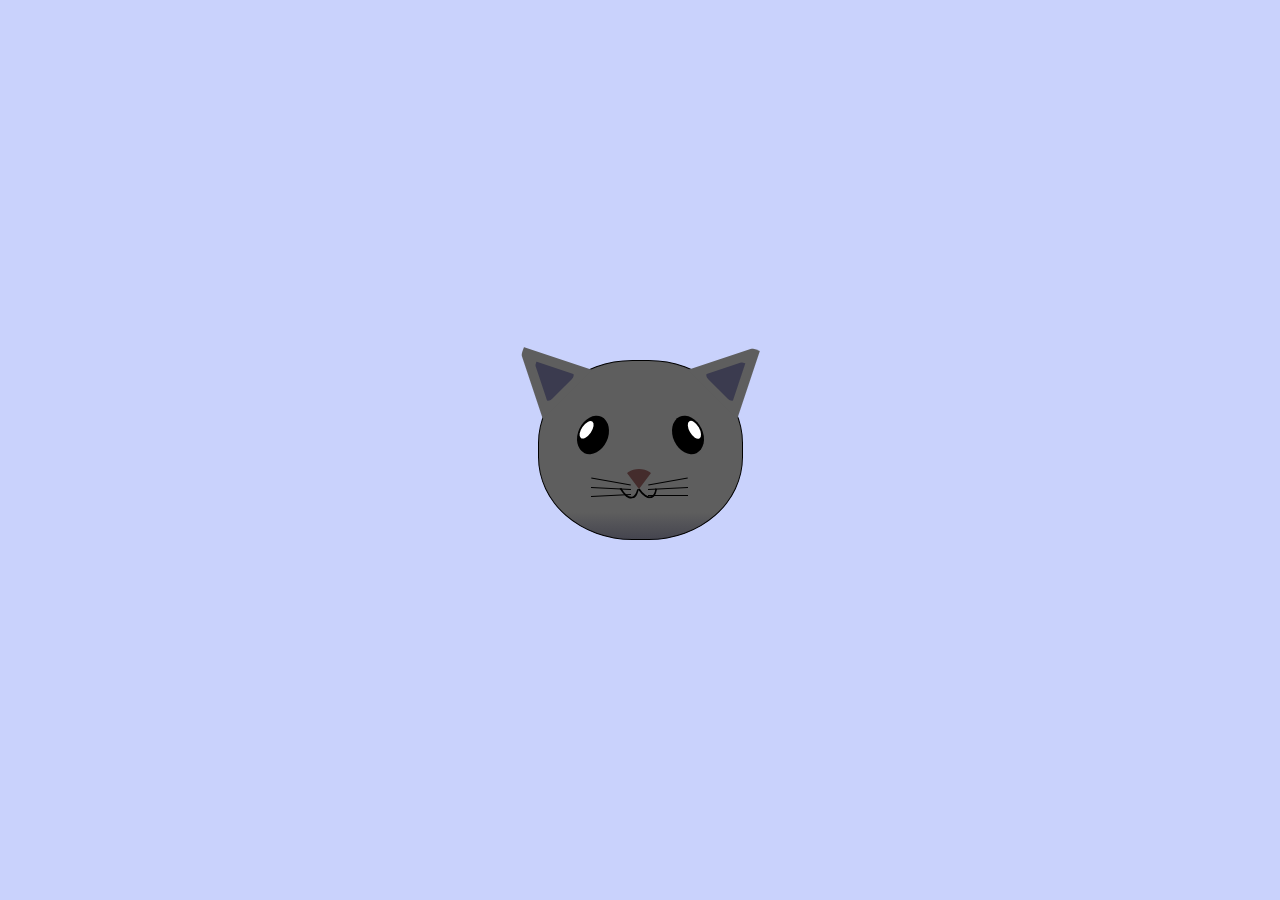
<file: cat-painting/index.html>
<!doctype html>
<html lang="en">
  <head>
    <meta charset="UTF-8" />
    <title>fCC Cat Painting</title>
    <link rel="stylesheet" href="./styles.css" />
  </head>
  <body>
    <main>
      <div class="cat-head">
        <div class="cat-ears">
          <div class="cat-left-ear">
            <div class="cat-left-inner-ear"></div>
          </div>
          <div class="cat-right-ear">
            <div class="cat-right-inner-ear"></div>
          </div>
        </div>

        <div class="cat-eyes">
          <div class="cat-left-eye">
            <div class="cat-left-inner-eye"></div>
          </div>
          <div class="cat-right-eye">
            <div class="cat-right-inner-eye"></div>
          </div>
        </div>

        <div class="cat-nose"></div>

        <div class="cat-mouth">
          <div class="cat-mouth-line-left"></div>
          <div class="cat-mouth-line-right"></div>
        </div>

        <div class="cat-whiskers">
          <div class="cat-whiskers-left">
            <div class="cat-whisker-left-top"></div>
            <div class="cat-whisker-left-middle"></div>
            <div class="cat-whisker-left-bottom"></div>
          </div>
          <div class="cat-whiskers-right">
            <div class="cat-whisker-right-top"></div>
            <div class="cat-whisker-right-middle"></div>
            <div class="cat-whisker-right-bottom"></div>
          </div>
        </div>
      </div>
    </main>
  </body>
</html>
</file>
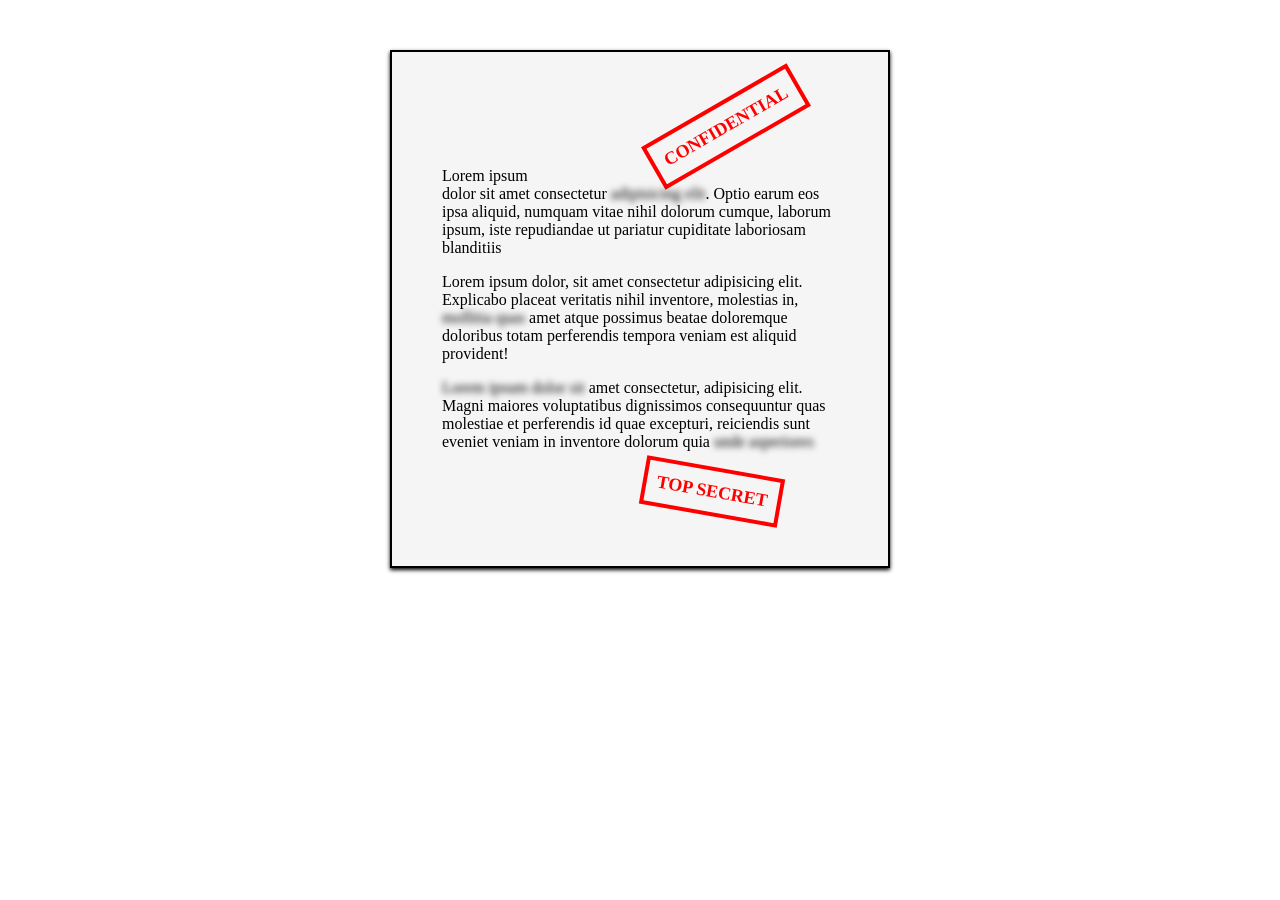
<file: confidential-email-page/index.html>
<!DOCTYPE html>
<html lang="en">

<head>
  <meta charset="UTF-8">
  <meta name="viewport" content="width=device-width, initial-scale=1.0">
  <title>Confidential Email</title>
  <link rel="stylesheet" href="styles.css">

</head>

<body>
  <main id="email">
    <div id="confidential">CONFIDENTIAL</div>
    <p>Lorem ipsum <br>dolor sit amet consectetur <span class="blurred">adipisicing elit</span>. Optio earum eos ipsa aliquid, numquam vitae nihil dolorum cumque, laborum ipsum, iste repudiandae ut pariatur cupiditate laboriosam blanditiis</p>

    <p>Lorem ipsum dolor, sit amet consectetur adipisicing elit. Explicabo placeat veritatis nihil inventore, molestias in, <span class="blurred">mollitia quas</span> amet atque possimus beatae doloremque doloribus totam perferendis tempora veniam est aliquid provident!</p>
  
    <p> <span class="blurred">Lorem ipsum dolor sit</span> amet consectetur, adipisicing elit. Magni maiores voluptatibus dignissimos consequuntur quas molestiae et perferendis id quae excepturi, reiciendis sunt eveniet veniam in inventore dolorum quia <span class="blurred">unde asperiores</span></p>

    <div id="top-secret">TOP SECRET</div>
  </main>
</body>

</html>
</file>
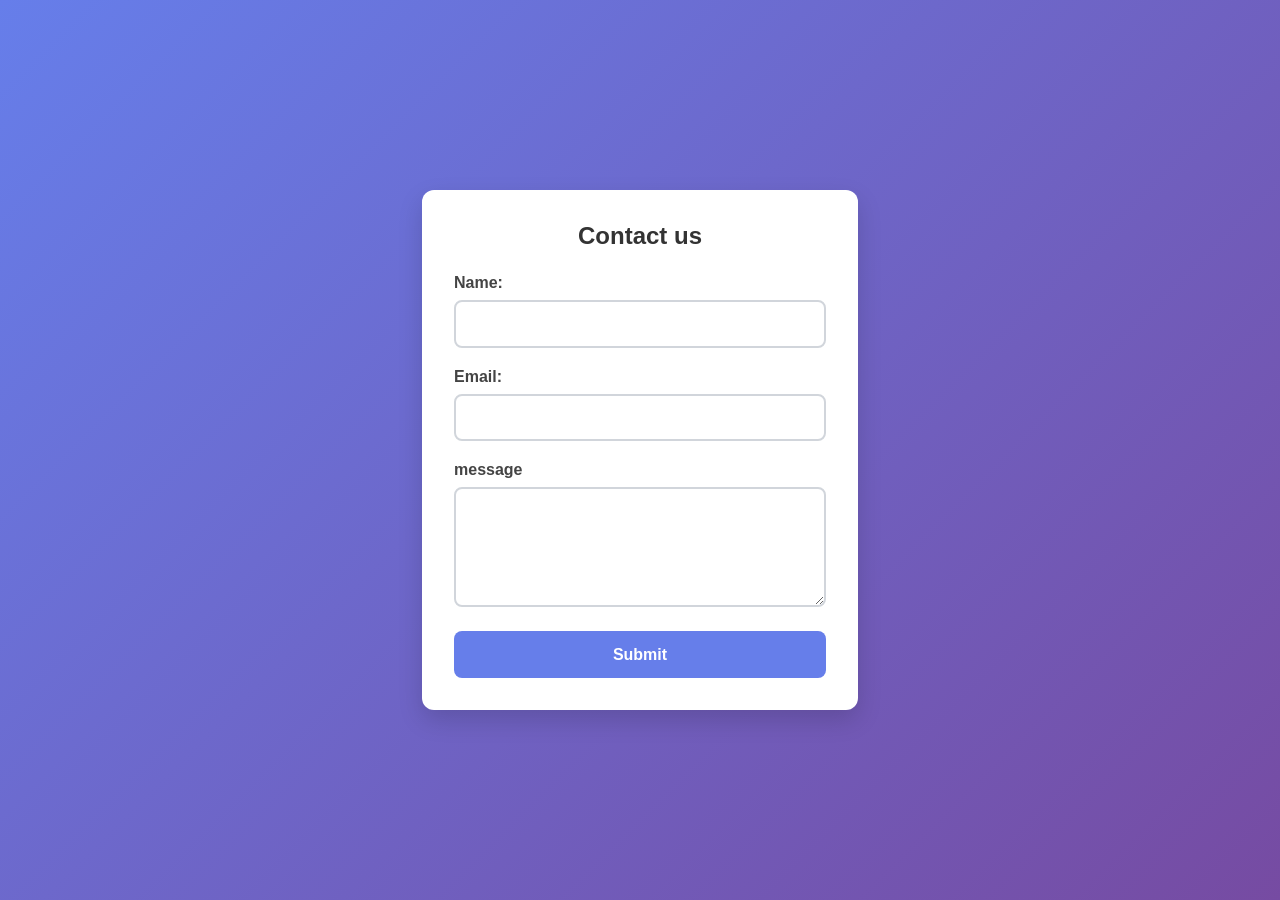
<file: contact-form/index.html>
<!doctype html>
<html lang="en">
  <head>
    <meta charset="utf-8" />
    <title>Contact Form</title>
    <link rel="stylesheet" href="styles.css" />
  </head>

  <body>
    <div class="form-container">
      <form action="">
        <h2>Contact us</h2>

        <label for="name">Name:</label>
        <input type="text" name="name" id="name" required />

        <label for="email">Email:</label>
        <input type="email" name="email" id="email" required />

        <label for="message">message</label>
        <textarea name="message" id="message" required></textarea>

        <button type="submit">Submit</button>
      </form>
    </div>
  </body>
</html>
</file>
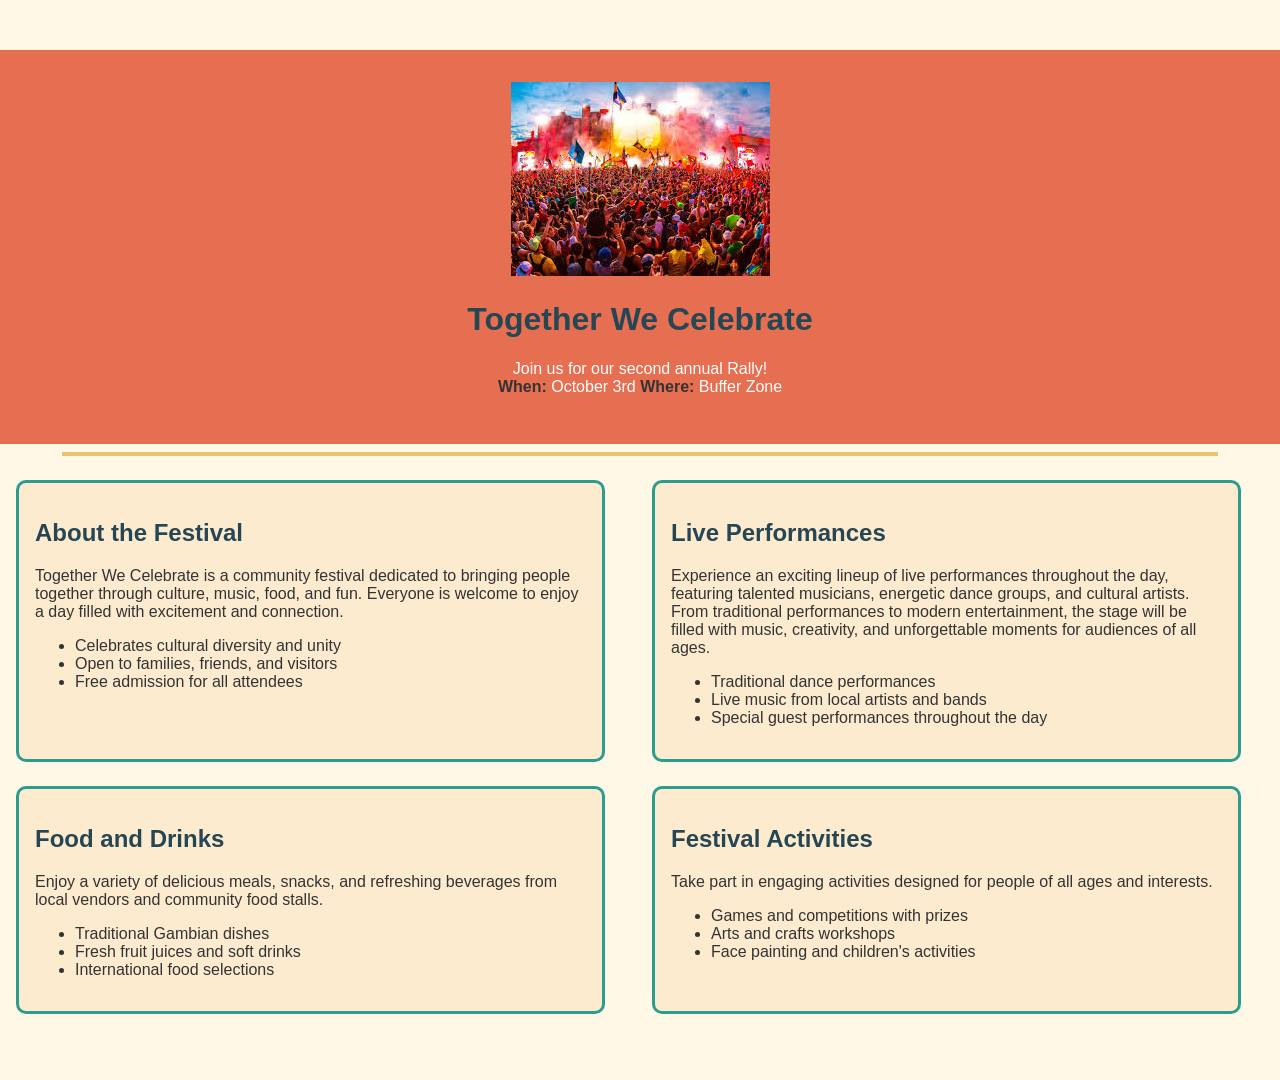
<file: event-flyer-page/index.html>
<!doctype html>
<html lang="en">
  <head>
    <meta charset="utf-8" />
    <meta name="viewport" content="width=device-width, initial-scale=1.0" />
    <link rel="stylesheet" href="./styles.css" />
    <title>Build an Event Flyer Page</title>
  </head>

  <body>
    <header>
      <img src="./img/festival.jpg" alt="Crowd enjoying a festival event" />
      <h1>Together We Celebrate</h1>
      <p>
        Join us for our second annual Rally! <br />
        <span>When:</span> October 3rd <span>Where:</span> Buffer Zone
      </p>
    </header>

    <hr />

    <main>
      <section>
        <h2>About the Festival</h2>
        <p>
          Together We Celebrate is a community festival dedicated to bringing
          people together through culture, music, food, and fun. Everyone is
          welcome to enjoy a day filled with excitement and connection.
        </p>
        <ul>
          <li>Celebrates cultural diversity and unity</li>
          <li>Open to families, friends, and visitors</li>
          <li>Free admission for all attendees</li>
        </ul>
      </section>

      <section>
        <h2>Live Performances</h2>
        <p>
          Experience an exciting lineup of live performances throughout the day,
          featuring talented musicians, energetic dance groups, and cultural
          artists. From traditional performances to modern entertainment, the
          stage will be filled with music, creativity, and unforgettable moments
          for audiences of all ages.
        </p>
        <ul>
          <li>Traditional dance performances</li>
          <li>Live music from local artists and bands</li>
          <li>Special guest performances throughout the day</li>
        </ul>
      </section>

      <section>
        <h2>Food and Drinks</h2>
        <p>
          Enjoy a variety of delicious meals, snacks, and refreshing beverages
          from local vendors and community food stalls.
        </p>
        <ul>
          <li>Traditional Gambian dishes</li>
          <li>Fresh fruit juices and soft drinks</li>
          <li>International food selections</li>
        </ul>
      </section>

      <section>
        <h2>Festival Activities</h2>
        <p>
          Take part in engaging activities designed for people of all ages and
          interests.
        </p>
        <ul>
          <li>Games and competitions with prizes</li>
          <li>Arts and crafts workshops</li>
          <li>Face painting and children's activities</li>
        </ul>
      </section>
    </main>
  </body>
</html>
</file>
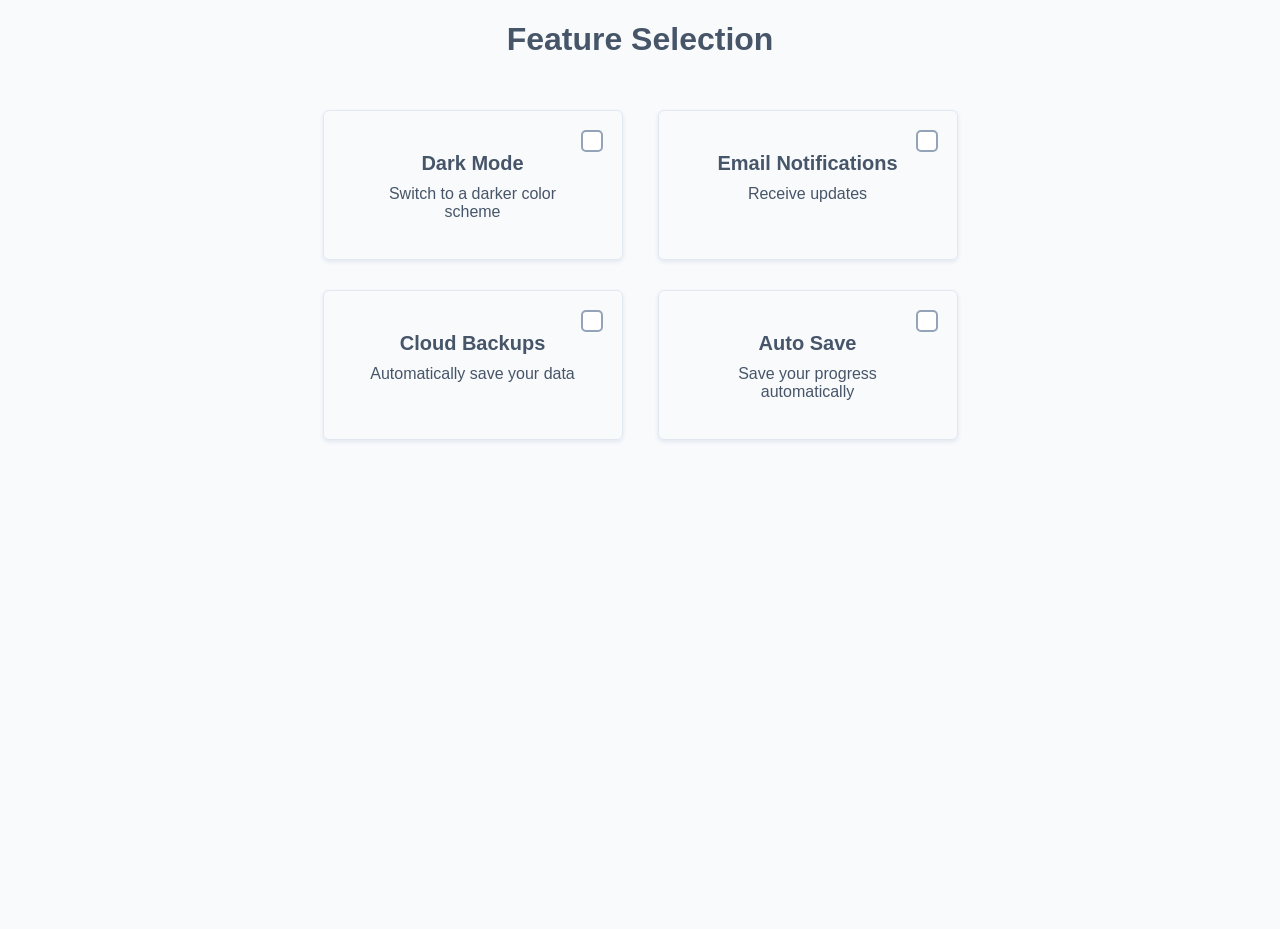
<file: feature-selection/index.html>
<!doctype html>
<html lang="en">
  <head>
    <meta charset="utf-8" />
    <link rel="stylesheet" href="./styles.css" />
    <title>Selection Feature Page</title>
  </head>

  <body>
    <h1>Feature Selection</h1>

    <div class="feature-card-container">
      <label class="feature-card" for="dark-mode">
        <p>
          <span>Dark Mode</span>
          Switch to a darker color scheme
        </p>
        <input type="checkbox" id="dark-mode" />
      </label>

      <label class="feature-card" for="email-notifications">
        <p>
          <span>Email Notifications</span>
          Receive updates
        </p>
        <input type="checkbox" id="email-notifications" />
      </label>

      <label class="feature-card" for="cloud-backup">
        <p>
          <span>Cloud Backups</span>
          Automatically save your data
        </p>
        <input type="checkbox" id="cloud-backup" />
      </label>

      <label class="feature-card" for="auto-save">
        <p>
          <span>Auto Save</span>
          Save your progress automatically
        </p>
        <input type="checkbox" id="auto-save" />
      </label>
    </div>
  </body>
</html>
</file>
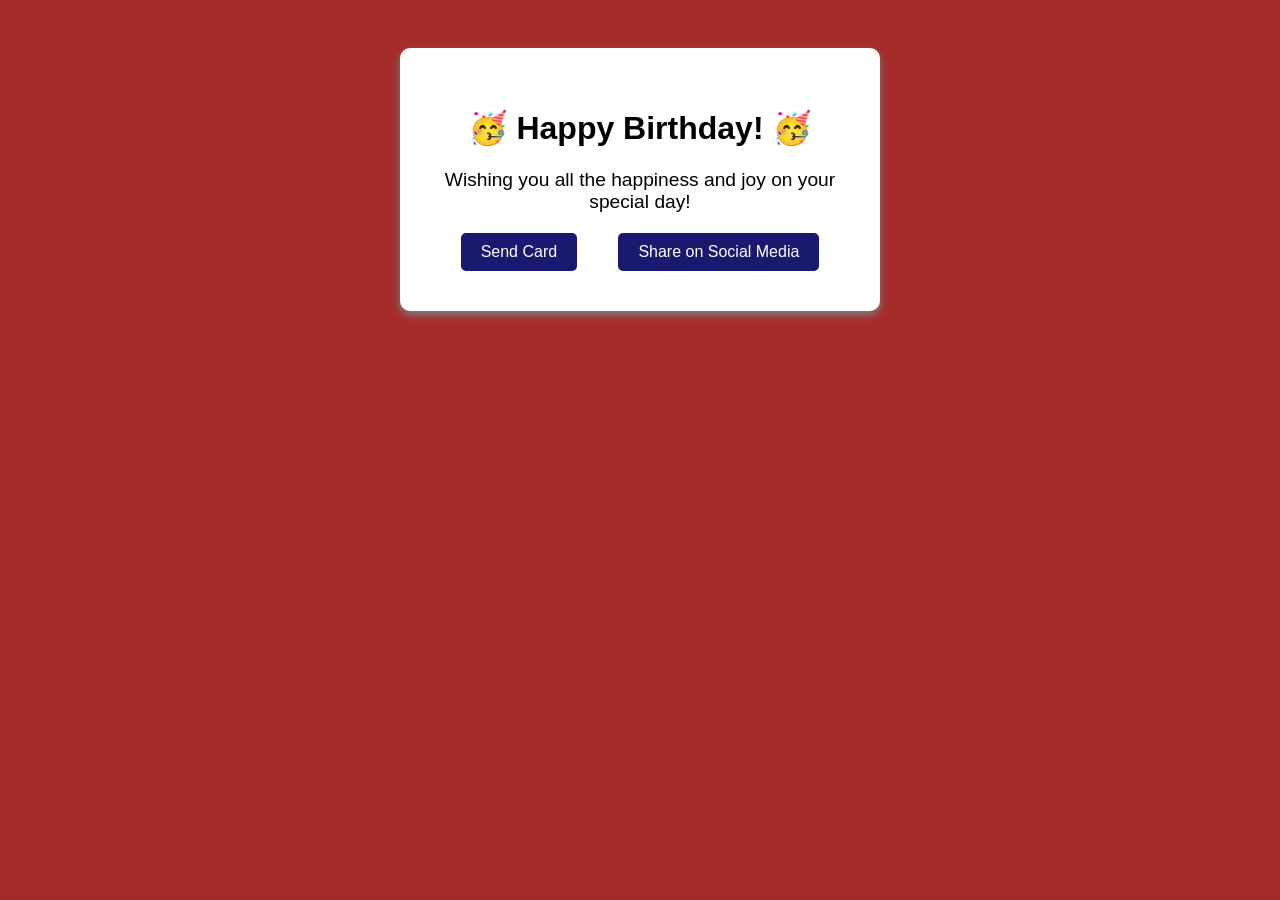
<file: greeting-card/index.html>
<!DOCTYPE html>
<html lang="en">
  <head>
    <meta charset="utf-8">
    <meta name="viewport" content="width=device-width, initial-scale=1.0">
    <title>Greeting Card</title>
    <link href="styles.css" rel="stylesheet">
  </head>
  <body>
    <div class="card" id="greeting-card">
      <h1>Happy Birthday!</h1>
      <p class="message">
        Wishing you all the happiness and joy on your special day!
      </p>

      <div class="card-links">
        <a href="#send" class="send-link">Send Card</a>
        <a href="#share" class="share-link">Share on Social Media</a>
      </div>

  	</div>

    <section id="send">
        <h2>Sending your card...</h2>
        <p>Card successfully sent to your recipient!</p>
    </section>

    <section id="share">
        <h2>Sharing your card...</h2>
        <p>Your card was shared on social media!</p>
    </section>
  </body>
</html>
</file>
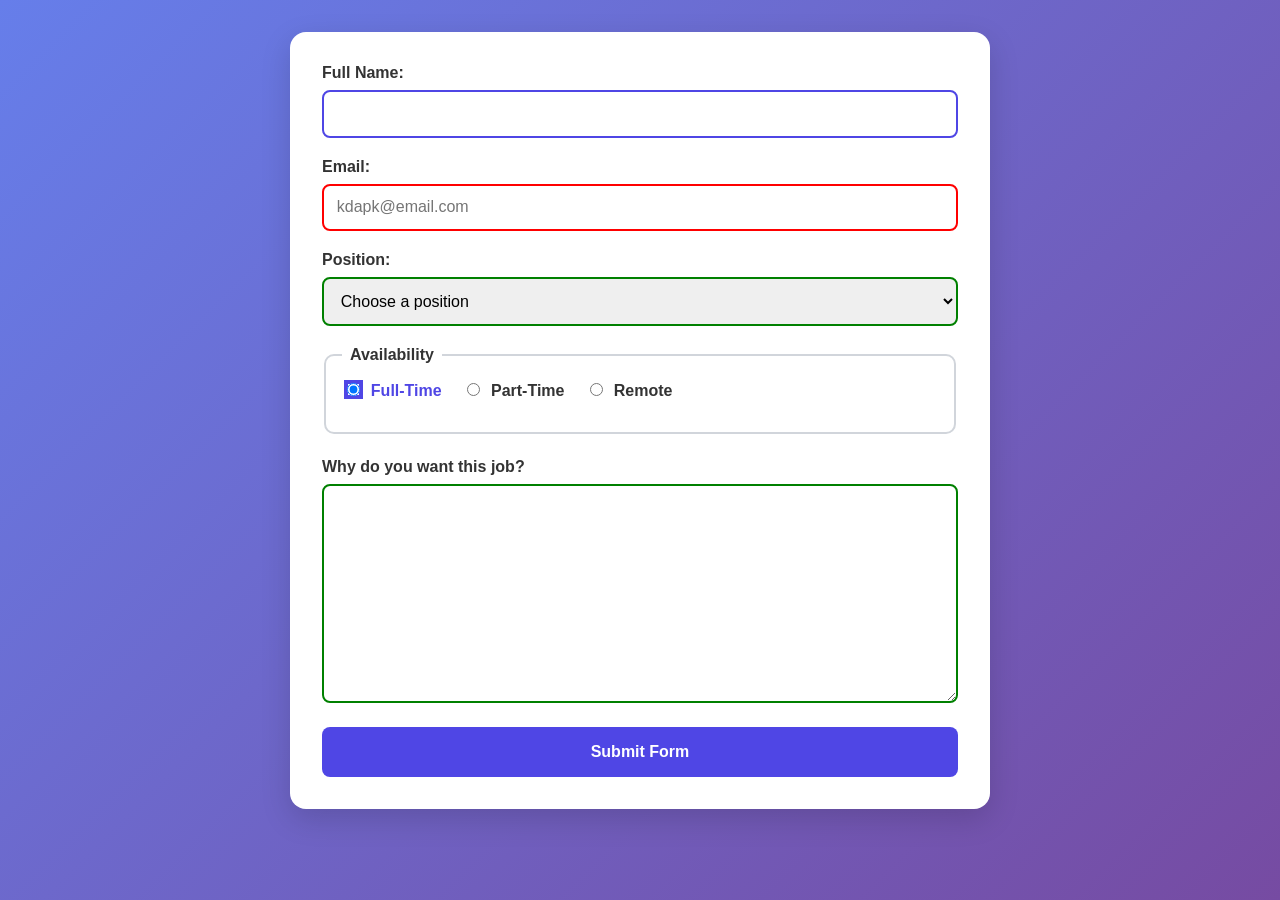
<file: job-application-form/index.html>
<!doctype html>
<html lang="en">
  <head>
    <meta charset="utf-8" />
    <meta name="viewport" content="width=device-width, initial-scale=1.0" />
    <link rel="stylesheet" href="./styles.css" />
    <title>Job Application Form</title>
  </head>
  <body>
    <div class="container">
      <form>
        <label for="name">Full Name:</label>
        <input type="text" name="name" id="name" required />

        <label for="email">Email:</label>
        <input
          type="email"
          name="eamil"
          id="email"
          placeholder="kdapk@email.com"
          required
        />

        <label for="position">Position:</label>
        <select name="position" id="position">
          <option value="choose">Choose a position</option>
          <option value="manager">Manager</option>
          <option value="ceo">Chief Executive Office</option>
          <option value="deputy">Deputy Manager</option>
          <option value="secretary">Secretary</option>
        </select>

        <fieldset class="radio-group">
          <legend id="availabity">Availability</legend>
          <input type="radio" name="availability" id="f-time" checked />
          <label for="f-time">Full-Time</label>

          <input type="radio" name="availability" id="p-time" />
          <label for="p-time">Part-Time</label>

          <input type="radio" name="availability" id="remote" />
          <label for="remote">Remote</label>
        </fieldset>

        <label for="message">Why do you want this job?</label>
        <textarea name="message" id="message" rows="10"></textarea>
        <button type="submit">Submit Form</button>
      </form>
    </div>
  </body>
</html>
</file>
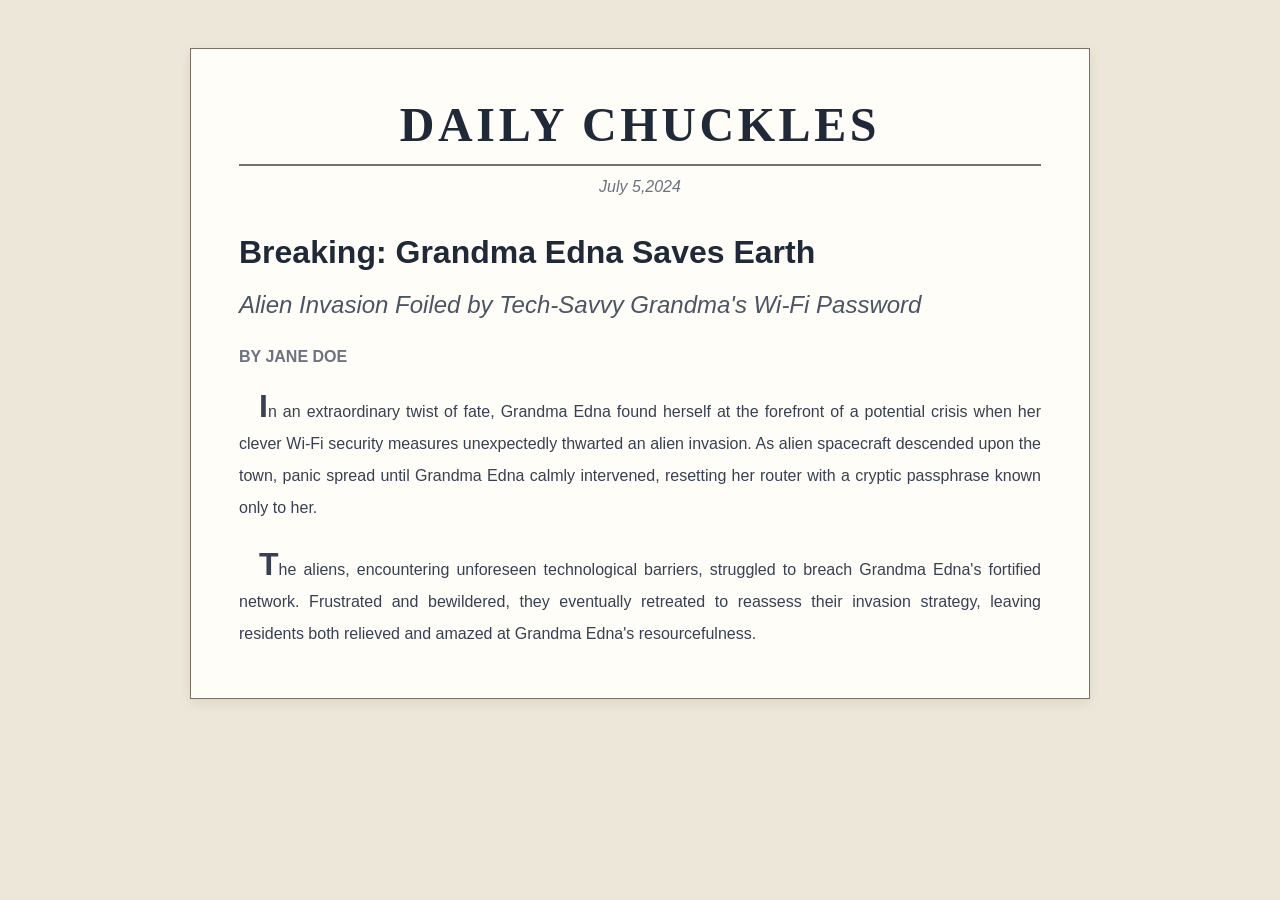
<file: newspaper-article-page/index.html>
<!doctype html>
<html lang="en">
  <head>
    <meta charset="utf-8" />
    <meta name="viewport" content="width=device-width, initial-scale=1.0" />
    <link rel="stylesheet" href="./styles.css" />
    <title>Newspaper Article</title>
  </head>
  <body>
    <article class="newspaper">
      <h1 class="name">Daily Chuckles</h1>
      <p class="date">July 5,2024</p>

      <h2 class="headline">Breaking: Grandma Edna Saves Earth</h2>
      <h3 class="sub-headline">
        Alien Invasion Foiled by Tech-Savvy Grandma's Wi-Fi Password
      </h3>
      <h4 class="author">By Jane doe</h4>

      <p class="text">
        <span>I</span>n an extraordinary twist of fate, Grandma Edna found
        herself at the forefront of a potential crisis when her clever Wi-Fi
        security measures unexpectedly thwarted an alien invasion. As alien
        spacecraft descended upon the town, panic spread until Grandma Edna
        calmly intervened, resetting her router with a cryptic passphrase known
        only to her.
      </p>
      <p class="text">
        <span>T</span>he aliens, encountering unforeseen technological barriers,
        struggled to breach Grandma Edna's fortified network. Frustrated and
        bewildered, they eventually retreated to reassess their invasion
        strategy, leaving residents both relieved and amazed at Grandma Edna's
        resourcefulness.
      </p>
    </article>
  </body>
</html>
</file>
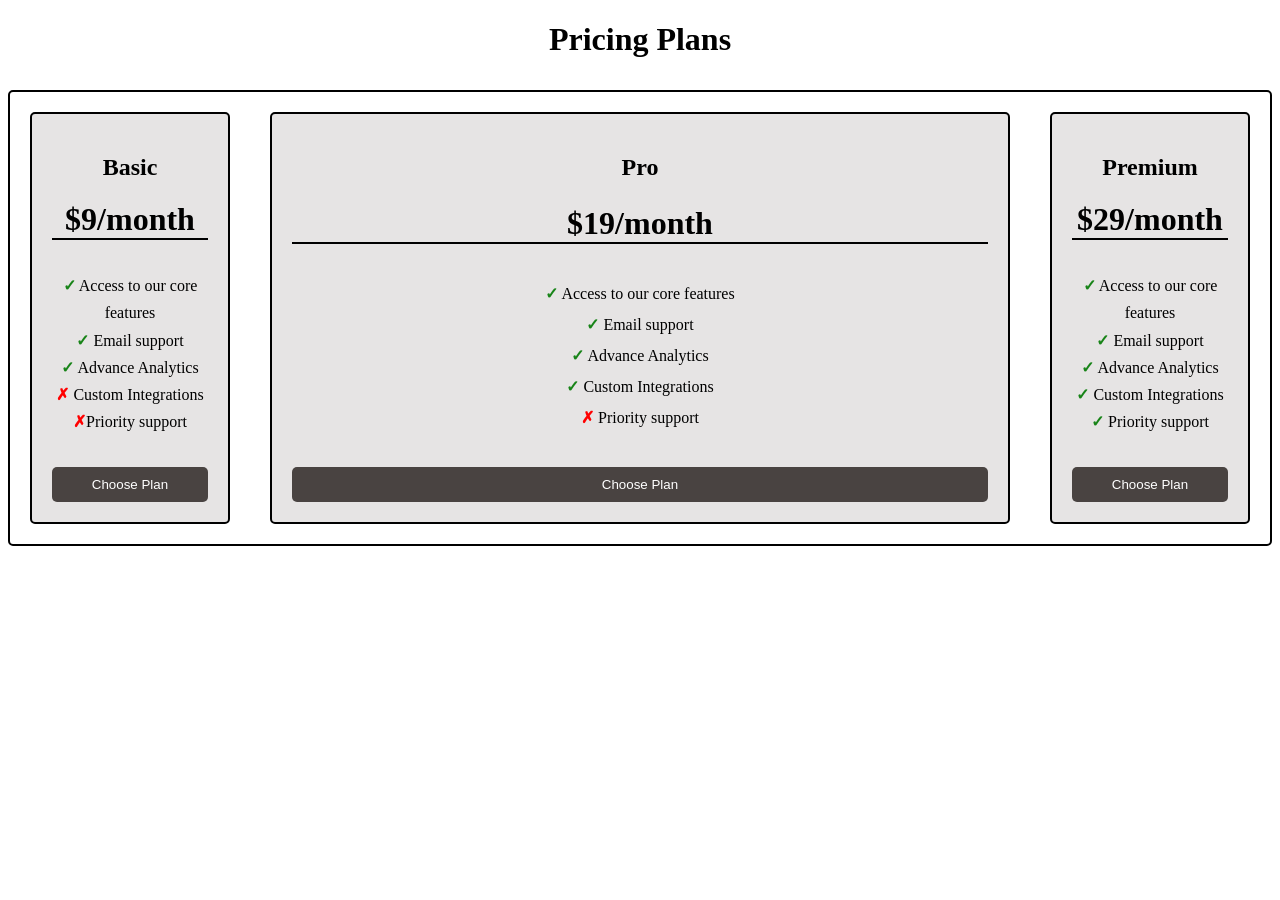
<file: pricing-plan/index.html>
<!DOCTYPE html>
<html lang="en">
<head>
  <meta charset="UTF-8">
  <meta name="viewport" content="width=device-width, initial-scale=1.0">
  <link rel="stylesheet" href="./styles.css">
  <title>Pricing Plans Layout Page</title>
</head>
<body>
  <h1 class="header">Pricing Plans</h1>
  
    <div class="pricing-container">
      <div class="pricing-card basic-plan">

        <h2>Basic </h2>
        <p class="price">$9/month</p>

        <li><span class="correct">✓</span> Access to our core features</li>
        <li><span class="correct">✓</span> Email support</li>
        <li><span class="correct">✓</span> Advance Analytics</li>
        <li><span class="wrong">✗</span> Custom Integrations</li>
        <li><span class="wrong">✗</span>Priority support</li>
        <button> Choose Plan</button>
      
      </div>

      <div class="pricing-card pro-plan">

        <h2>Pro </h2>
        <p class="price">$19/month</p>

        <li><span  class="correct">✓</span> Access to our core features</li>
        <li><span class="correct">✓</span> Email support</li>
        <li><span class="correct">✓</span> Advance Analytics</li>
        <li><span class="correct">✓ </span>Custom Integrations</li>
        <li><span  class="wrong">✗</span> Priority support</li>
        <button> Choose Plan</button>
      
      </div>

      <div class="pricing-card premium-plan">
        <h2>Premium </h2>
        <p class="price">$29/month</p>
        <li><span class="correct">✓</span> Access to our core features</li>
        <li><span class="correct">✓</span> Email support</li>
        <li><span class="correct">✓</span> Advance Analytics</li>
        <li><span class="correct">✓</span> Custom Integrations</li>
        <li><span class="correct">✓ </span>Priority support</li>
        <button> Choose Plan</button>
      
      </div>
      </div>
    </div>
</body>
</html>
</file>
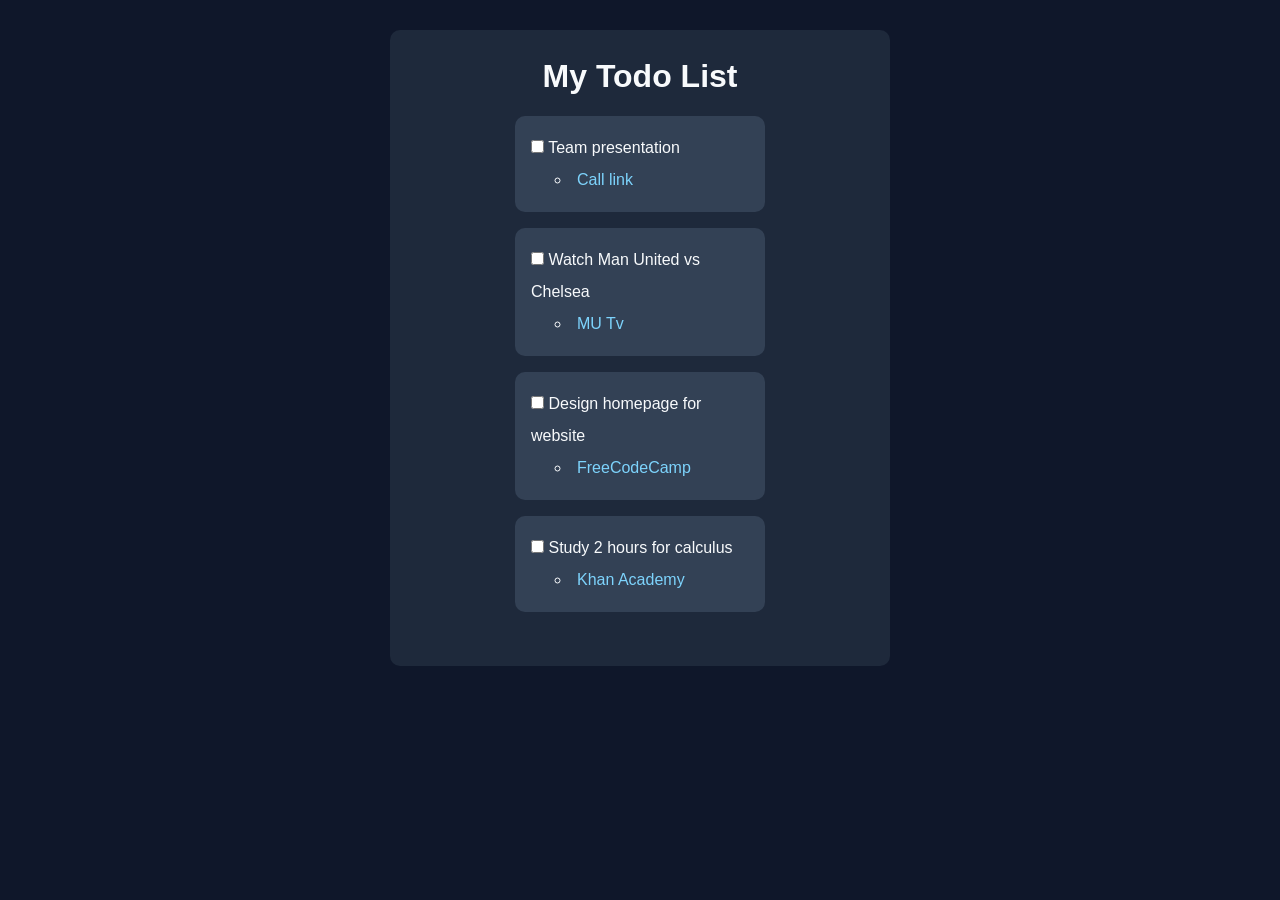
<file: todo-list-app/index.html>
<!doctype html>
<html lang="en">
  <head>
    <meta charset="utf-8" />
    <link rel="stylesheet" href="./css/styles.css" />
    <title>Styled To-Do List</title>
  </head>

  <body>
    <main class="main">
      <h1>My Todo List</h1>
      <ul class="todo-list">
        <li>
          <input type="checkbox" id="submit" />
          <label for="submit">Team presentation</label>
          <ul class="sub-item">
            <li>
              <a class="sub-item-link" href="https://google.com" target="_blank"
                >Call link</a
              >
            </li>
          </ul>
        </li>

        <li>
          <input type="checkbox" id="football" />
          <label for="football">Watch Man United vs Chelsea</label>
          <ul class="sub-item">
            <li>
              <a
                class="sub-item-link"
                href="https://www.youtube.com/manutd"
                target="_blank"
                >MU Tv</a
              >
            </li>
          </ul>
        </li>

        <li>
          <input type="checkbox" id="website" />
          <label for="website">Design homepage for website</label>
          <ul class="sub-item">
            <li>
              <a
                class="sub-item-link"
                href="https://www.freecodecamp.org/"
                target="_blank"
                >FreeCodeCamp</a
              >
            </li>
          </ul>
        </li>

        <li>
          <input type="checkbox" id="calculus" />
          <label for="calculus">Study 2 hours for calculus</label>
          <ul class="sub-item">
            <li>
              <a
                class="sub-item-link"
                href="https://www.khanacademy.org/math/differential-calculus"
                target="_blank"
                >Khan Academy</a
              >
            </li>
          </ul>
        </li>
      </ul>
    </main>
  </body>
</html>
</file>
<file: cat-painting/styles.css>
* {
  box-sizing: border-box;
}

body {
  background-color: #c9d2fc;
}

.cat-head {
  position: absolute;
  right: 0;
  left: 0;
  top: 0;
  bottom: 0;
  margin: auto;
  background: linear-gradient(#5e5e5e 85%, #45454f 100%);
  width: 205px;
  height: 180px;
  border: 1px solid #000;
  border-radius: 46%;
}

.cat-left-ear {
  position: absolute;
  top: -26px;
  left: -31px;
  z-index: 1;
  border-top-left-radius: 90px;
  border-top-right-radius: 10px;
  transform: rotate(-45deg);
  border-left: 35px solid transparent;
  border-right: 35px solid transparent;
  border-bottom: 70px solid #5e5e5e;
}

.cat-right-ear {
  position: absolute;
  top: -26px;
  left: 163px;
  z-index: 1;
  transform: rotate(45deg);
  border-top-left-radius: 90px;
  border-top-right-radius: 10px;
  border-left: 35px solid transparent;
  border-right: 35px solid transparent;
  border-bottom: 70px solid #5e5e5e;
}

.cat-left-inner-ear {
  position: absolute;
  top: 22px;
  left: -20px;
  border-top-left-radius: 90px;
  border-top-right-radius: 10px;
  border-bottom-right-radius: 40%;
  border-bottom-left-radius: 40%;
  border-left: 20px solid transparent;
  border-right: 20px solid transparent;
  border-bottom: 40px solid #3b3b4f;
}

.cat-right-inner-ear {
  position: absolute;
  top: 22px;
  left: -20px;
  border-top-left-radius: 90px;
  border-top-right-radius: 10px;
  border-bottom-right-radius: 40%;
  border-bottom-left-radius: 40%;
  border-left: 20px solid transparent;
  border-right: 20px solid transparent;
  border-bottom: 40px solid #3b3b4f;
}

.cat-left-eye {
  position: absolute;
  top: 54px;
  left: 39px;
  border-radius: 60%;
  transform: rotate(25deg);
  width: 30px;
  height: 40px;
  background-color: #000;
}

.cat-right-eye {
  position: absolute;
  top: 54px;
  left: 134px;
  border-radius: 60%;
  transform: rotate(-25deg);
  width: 30px;
  height: 40px;
  background-color: #000;
}

.cat-left-inner-eye {
  position: absolute;
  top: 8px;
  left: 2px;
  width: 10px;
  height: 20px;
  transform: rotate(10deg);
  background-color: #fff;
  border-radius: 60%;
}

.cat-right-inner-eye {
  position: absolute;
  top: 8px;
  left: 18px;
  transform: rotate(-5deg);
  width: 10px;
  height: 20px;
  background-color: #fff;
  border-radius: 60%;
}

.cat-nose {
  position: absolute;
  top: 108px;
  left: 85px;
  border-top-left-radius: 50%;
  border-bottom-right-radius: 50%;
  border-bottom-left-radius: 50%;
  transform: rotate(180deg);
  border-left: 15px solid transparent;
  border-right: 15px solid transparent;
  border-bottom: 20px solid #442c2c;
}

.cat-mouth div {
  width: 30px;
  height: 50px;
  border: 2px solid #000;
  border-radius: 190%/190px 150px 0 0;
  border-color: black transparent transparent transparent;
}

.cat-mouth-line-left {
  position: absolute;
  top: 88px;
  left: 74px;
  transform: rotate(170deg);
}

.cat-mouth-line-right {
  position: absolute;
  top: 88px;
  left: 91px;
  transform: rotate(165deg);
}

.cat-whiskers-left div {
  width: 40px;
  height: 1px;
  background-color: #000;
}

.cat-whiskers-right div {
  width: 40px;
  height: 1px;
  background-color: #000;
}

.cat-whisker-left-top {
  position: absolute;
  top: 120px;
  left: 52px;
  transform: rotate(10deg);
}

.cat-whisker-left-middle {
  position: absolute;
  top: 127px;
  left: 52px;
  transform: rotate(3deg);
}

.cat-whisker-left-bottom {
  position: absolute;
  top: 134px;
  left: 52px;
  transform: rotate(-3deg);
}

.cat-whisker-right-top {
  position: absolute;
  top: 120px;
  left: 109px;
  transform: rotate(-10deg);
}

.cat-whisker-right-middle {
  position: absolute;
  top: 127px;
  left: 109px;
  transform: rotate(-3deg);
}

.cat-whisker-right-bottom {
  position: absolute;
  top: 134px;
  left: 109px;
}
</file>
<file: confidential-email-page/styles.css>
#email {
  background-color: whitesmoke;
  box-sizing: border-box;
  padding: 50px;
  margin: 50px auto;
  width: 500px;
  border: 2px solid black;
  box-shadow: 0 2px 4px #000;
}

#confidential {
  display: inline-block;
  padding: 10px;
  border: 4px solid red;
  font-size: large;
  font-weight: bold;
  color: red;
  margin-left: 200px;
  transform: rotate(-30deg);
}

#top-secret {
  display: inline-block;
  padding: 10px;
  border: 4px solid red;
  font-size: large;
  font-weight: bold;
  color: red;
  margin-left: 200px;
  transform: rotate(10deg);
}

.blurred {
  filter: blur(3px);
}
</file>
<file: contact-form/styles.css>
* {
  box-sizing: border-box;
}

body {
  margin: 0;
  font-family: Arial, Helvetica, sans-serif;
  background: linear-gradient(135deg, #667eea, #764ba2);
  min-height: 100vh;
  display: flex;
  justify-content: center;
  align-items: center;
}

.form-container {
  width: 100%;
  max-width: 500px;
  padding: 2rem;
}

form {
  background-color: white;
  padding: 2rem;
  border-radius: 12px;
  box-shadow: 0 10px 25px rgba(0, 0, 0, 0.15);
}

h2 {
  text-align: center;
  margin-top: 0;
  margin-bottom: 1.5rem;
  color: #333;
}

label {
  display: block;
  margin-bottom: 0.5rem;
  font-weight: bold;
  color: #444;
}

input,
textarea {
  width: 100%;
  padding: 0.8rem;
  margin-bottom: 1.25rem;
  border: 2px solid #d1d5db;
  border-radius: 8px;
  font-size: 1rem;
}

input:focus,
textarea:focus {
  outline: none;
  border-color: #667eea;
}

textarea {
  min-height: 120px;
  resize: vertical;
}

button {
  width: 100%;
  padding: 0.9rem;
  border: none;
  border-radius: 8px;
  background-color: #667eea;
  color: white;
  font-size: 1rem;
  font-weight: bold;
  cursor: pointer;
  transition: background-color 0.3s ease;
}

button:hover {
  background-color: #4f46e5;
}
</file>
<file: event-flyer-page/styles.css>
body {
  background-color: #fff8e7;
  color: #333333;
  font-family: Arial, sans-serif;
  padding-top: 50px;
  padding-bottom: 50px;
  margin: 0 auto;
  width: 100vw;
  min-height: calc(100vh - 100px);
}

header {
  background-color: #e76f51;
  color: white;
  padding: 2rem;
  text-align: center;
}

span {
  font-weight: bold;
  color: #333333;
}

main {
  display: grid;
  grid-template-columns: 1fr 1fr;
  gap: 1.5rem;
  padding: 1rem;
}

section {
  width: 90%;
  background-color: #fdebd0;
  border: 3px solid #2a9d8f;
  border-radius: 10px;
  padding: 1rem;
}

h1,
h2 {
  color: #264653;
}

hr {
  border: 2px solid #e9c46a;
  width: 90%;
}
</file>
<file: feature-selection/styles.css>
* {
  box-sizing: border-box;
}

body {
  height: 100vh;
  background-color: #f8fafc;
  text-align: center;
  font-family: Poppins, Inter, Arial, sans-serif;
  color: #475569;
}

.feature-card-container {
  display: flex;
  flex-wrap: wrap;
  max-width: 700px;
  padding: 20px;
  margin: auto;
  gap: 10px;
}

.feature-card {
  position: relative;
  display: block;
  padding: 1rem;
  border: 1px solid #e2e8f0;
  border-radius: 6px;
  width: 300px;
  height: 150px;
  margin: 10px auto;
  box-shadow: 0 2px 4px #e2e8f0;
  cursor: pointer;
}

.feature-card:hover {
  border-color: #4f46e5;
  box-shadow: 3px 4px 10px rgba(79, 70, 229, 0.4);
}

span {
  display: block;
  font-size: 20px;
  font-weight: bold;
  margin-bottom: 10px;
}

p {
  text-align: center;
  margin: 25px;
}

input[type="checkbox"] {
  appearance: none;
  width: 22px;
  height: 22px;
  position: absolute;
  top: 1rem;
  right: 1rem;
  border: 2px solid #94a3b8;
  border-radius: 5px;
  background-color: #ffffff;
  cursor: pointer;
}

input[type="checkbox"]:focus {
  outline: none;
  border-color: #4f46e5;
}

input[type="checkbox"]:checked {
  background-color: #4f46e5;
  border-color: #4f46e5;
}

input[type="checkbox"]:checked::after {
  content: "✓";
  color: white;
  position: absolute;
  top: 50%;
  left: 50%;
  transform: translate(-50%, -50%);
  font-size: 14px;
}
</file>
<file: greeting-card/styles.css>
body {
    font-family: Arial, sans-serif;
    padding: 40px;
    text-align: center;
    background-color: brown;
}

.card {
    background-color: white;
    max-width: 400px;
    padding: 40px;
    margin: 0 auto 0 auto;
    border-radius: 10px;
    box-shadow: 0 4px 8px gray;
    transition: transform 0.3s, background-color 0.3s ease

}

.card:hover {
    background-color: khaki;
    transform: scale(1.1);
}

h1::before {
    content: "🥳 ";
}

h1::after {
    content:" 🥳";
}

.message {
    font-size: 1.2em;
    margin-bottom: 20px;
}

.card-links {
    margin-top: 20px;
    display: flex;
    justify-content: space-around;
    
}
.card-links a {
    text-decoration: none;
    font-size: 1em;
    padding: 10px 20px;
    border-radius: 5px;
    color: white;
    background-color: midnightblue;
    transition:background-color 0.3s ease;
}

.card-links a:hover{
    background-color: orangered;
}

.card-links a:active {
    background-color: midnightblue;
}

.card-links a:focus {
    outline: 2px solid yellow;
}
.card-links a:visited { 
    color: crimson;
}

section {
    display: none;
    margin: 20px auto;
    max-width: 600px;
    background-color: whitesmoke;
    padding: 20px;
    border-radius: 10px;
}

section:hover {
    transform: skewX(10deg);
}

section:target {
    display: block

}
</file>
<file: job-application-form/styles.css>
* {
  box-sizing: border-box;
}

body {
  font-family: Arial, Helvetica, sans-serif;
  background: linear-gradient(135deg, #667eea, #764ba2);
  min-height: 100vh;
  margin: 0;
  padding: 2rem;
}

.container {
  border: none;
  max-width: 700px;
  margin: 0 auto;
}

form {
  background-color: white;
  padding: 2rem;
  border-radius: 16px;
  box-shadow: 0 10px 30px rgba(0, 0, 0, 0.15);
}

label {
  display: block;
  margin-bottom: 0.5rem;
  font-weight: bold;
  color: #333;
}

input,
select,
textarea {
  width: 100%;
  padding: 0.8rem;
  margin-bottom: 1.25rem;
  border: 2px solid #d1d5db;
  border-radius: 8px;
  font-size: 1rem;
}

fieldset {
  border: 2px solid #d1d5db;
  border-radius: 10px;
  margin-bottom: 1.5rem;
  padding: 1rem;
}

legend {
  padding: 0 0.5rem;
  font-weight: bold;
  color: #333;
}

.radio-group input[type="radio"] {
  width: auto;
  margin-right: 0.4rem;
}

.radio-group label {
  display: inline;
  margin-right: 1rem;
}

input:focus,
textarea:focus {
  border: 2px solid blue;
  outline: none;
}

input:invalid,
select:invalid,
textarea:invalid {
  border-color: red;
}

input:valid,
select:valid,
textarea:valid {
  border-color: green;
}

button {
  width: 100%;
  padding: 1rem;
  border: none;
  border-radius: 8px;
  background-color: #4f46e5;
  color: white;
  font-size: 1rem;
  font-weight: bold;
  cursor: pointer;
}

button:hover {
  background-color: #4338ca;
}

.radio-group input[type="radio"]:checked {
  border-color: green;
  background-color: orange;
  box-shadow: 0 0 0 3px #4f46e5;
}

.radio-group input[type="radio"]:checked + label {
  color: #4f46e5;
}

input:first-of-type {
  border: 2px solid #4f46e5;
}
</file>
<file: newspaper-article-page/styles.css>
* {
  margin: 0;
  padding: 0;
  box-sizing: border-box;
}

body {
  background-color: #ede7d9;
}

html {
  font-size: 24px;
}

.newspaper {
  display: flex;
  flex-direction: column;
  flex-shrink: 0;
  max-width: 900px;
  margin: 2rem auto;
  padding: 2rem;
  background-color: #fffdf7;
  border: 1px solid #7c6f64;
  box-shadow: 0 4px 12px rgba(0, 0, 0, 0.08);
  font-size: 16px;
  font-family: "Open Sans", sans-serif;
}

.name {
  font-size: 2rem;
  font-family: "Times New Roman", serif;
  text-align: center;
  text-transform: uppercase;
  font-weight: bold;
  letter-spacing: 0.15rem;
  color: #1f2937;

  border-bottom: 2px solid #7c6f64;
  padding-bottom: 0.5rem;
  margin-bottom: 0.5rem;
}

.date {
  text-align: center;
  color: #6b7280;
  font-style: italic;
  margin-bottom: 1.5rem;
}

.author {
  text-transform: uppercase;
  font-weight: bold;
  color: #6b7280;
  margin-bottom: 1rem;
}

.headline {
  font-size: 2em;
  font-weight: bold;
  line-height: 1.3;
  color: #1f2937;
  margin-bottom: 0.5rem;
}

.sub-headline {
  font-weight: 100;
  font-size: 1.5em;
  font-style: italic;
  line-height: 1.6;
  color: #4b5563;
  margin-bottom: 1rem;
}

.text {
  text-indent: 20px;
  line-height: 2em;
  text-align: justify;
  color: #374151;
}

.text + .text {
  margin-top: 1rem;
}

.text::first-letter {
  font-weight: bold;
  font-size: 2em;
  line-height: 1;
}
</file>
<file: pricing-plan/styles.css>
* {
  border: 0;
  padding: 0;
  box-sizing: border-box;
}

h1 {
  text-align: center;
  margin-bottom: 2rem;
}

.pricing-container {
  border: 2px solid black;
  border-radius: 5px;
  margin-inline: auto;
  display: flex;
  flex-wrap: wrap;
}

.pricing-card {
  background-color: rgb(230, 228, 228);
  text-align: center;
  display: flex;
  list-style-type: none;
  padding: 20px;

  border: 2px solid black;
  border-radius: 5px;
  margin: 20px;
  flex-direction: column;
  justify-content: space-between;
  flex: 0 0 200px;
}
.basic-plan {
  order: 0;
}
.pro-plan {
  order: 1;
  flex-grow: 2;
}

.premium-plan {
  order: 2;
}

button {
  background-color: rgb(73, 67, 65);
  color: white;
  margin-top: 2rem;
  padding-block: 10px;
  border-radius: 5px;
}

.price {
  font-size: 2rem;
  font-weight: bolder;
  border-bottom: 2px solid black;
  padding: 0px;
}

.wrong {
  color: red;
  font-weight: bold;
}

.correct {
  color: rgb(24, 132, 24);
  font-weight: bold;
}

p {
  margin-top: 0;
}
li {
  line-height: 1.7;
}

.pricing-card:hover {
  transform: scale(1.2);
  transition: transform 0.3s ease-in-out;
}

button:hover {
  background-color: rgb(24, 132, 24);
  text-decoration: underline;
}
</file>
<file: todo-list-app/css/styles.css>
* {
  box-sizing: border-box;
  padding: 0;
  margin: 0;
}

body {
  font-family: "Inter", sans-serif;
  font-size: 16px;
  font-weight: 400;
  line-height: 2rem;
  padding: 30px;
  background-color: #0f172a;
}
.main {
  max-width: 500px;
  padding: 30px;
  margin-inline: auto;
  background-color: #1e293b;
  border-radius: 10px;
  color: #f8fafc;
}

h1 {
  font-size: 2rem;
  font-weight: 700;
  text-align: center;
  margin-bottom: 1.5rem;
}

.todo-list {
  max-width: 250px;
  list-style-type: none;
  margin-inline: auto;
  margin-block-end: 1.5rem;
}

.todo-list > li {
  margin-bottom: 1rem;
  padding: 1rem;
  border-radius: 10px;
  background-color: #334155;
}

.sub-item {
  list-style-position: inside;
  margin-left: 1.5rem;
}
.sub-item-link {
  text-decoration: none;
}

.sub-item-link:link {
  color: #7dd3fc;
}

.sub-item-link:hover {
  color: #38bdf8;
}

.sub-item-link:active {
  color: #0ea5e9;
}

.sub-item-link:focus {
  outline: 3px solid #38bdf8;
  outline-offset: 4px;
}

.sub-item-link:visited {
  color: #a78bfa;
}
</file>
